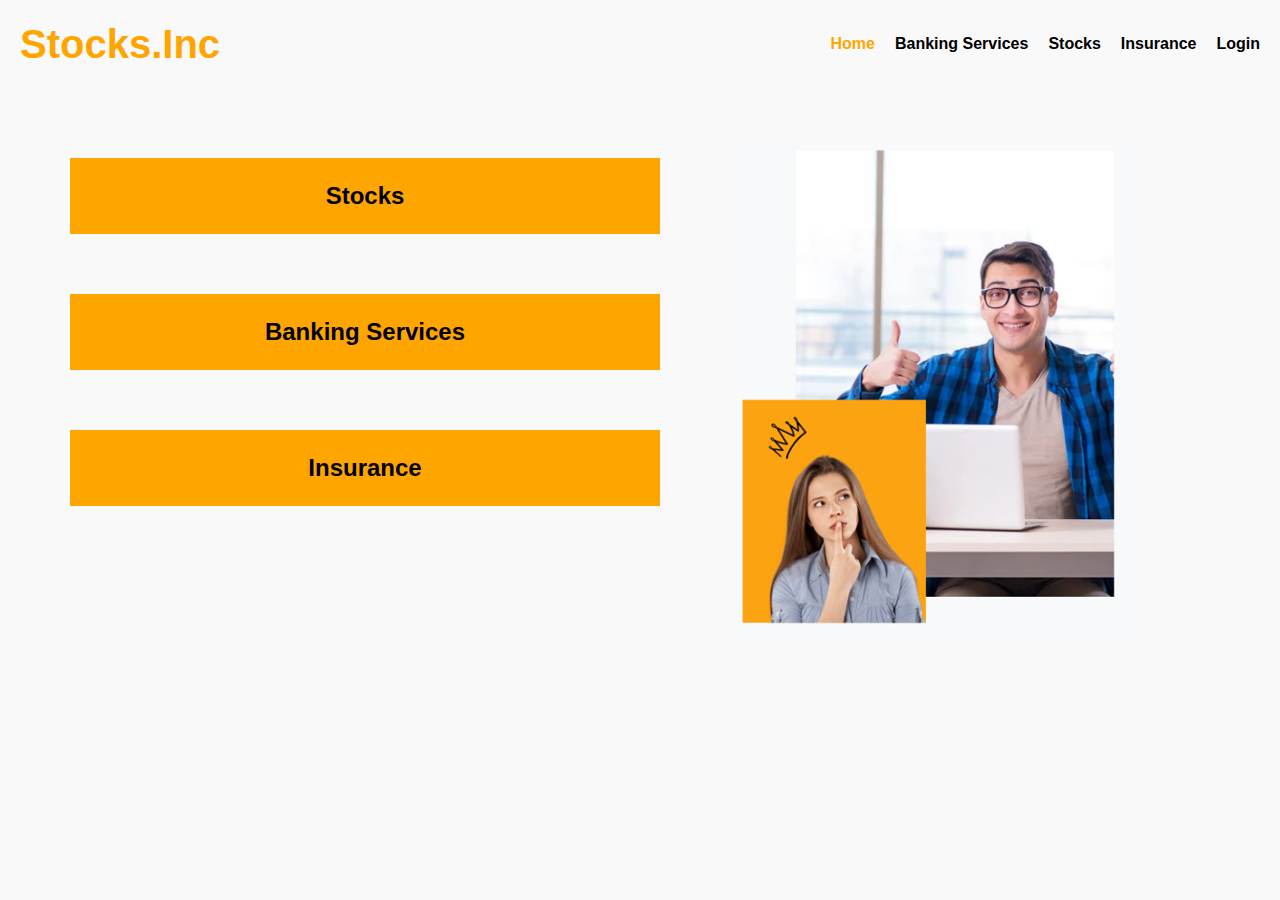
<file: index.html>
<!DOCTYPE html>
<html lang="en">
<head>
    <meta charset="UTF-8">
    <meta name="viewport" content="width=device-width, initial-scale=1.0">
    <title>Stocks Inc</title>
    <link href="https://maxcdn.bootstrapcdn.com/bootstrap/4.5.2/css/bootstrap.min.css" rel="stylesheet">
    <link rel="stylesheet" href="styles.css">
</head>
<body>
    <header>
        <div class="logo">
            <h1>Stocks.Inc</h1>
        </div>
        <nav>
            <ul>
                <li><a href="index.html" style="color: orange;">Home</a></li>
                <li><a href="bankinghome.html">Banking Services</a></li>
                <li><a href="stocks.html">Stocks</a></li>
                <li><a href="insurance.html">Insurance</a></li>
                <li><a href="login.html">Login</a></li>
            </ul>
        </nav>
    </header>
    <main>
        <div class="content">
            <section class="main-options">
                <div class="option"><a href="stocks.html" style="text-decoration: none; color: black;">Stocks</a></div>
                <div class="option"><a href="bankinghome.html" style="text-decoration: none; color: black;">Banking Services</a></div>
                <div class="option"><a href="insurance.html" style="text-decoration: none; color: black;">Insurance</a></div>
            </section>
            <section class="images">
                <div class="image1">
                    <img src="images/homeman.png" alt="Man with thumb up">
                </div>
            </section>
        </div>
    </main>
    <script src="script.js"></script>
</body>
</html>
</file>
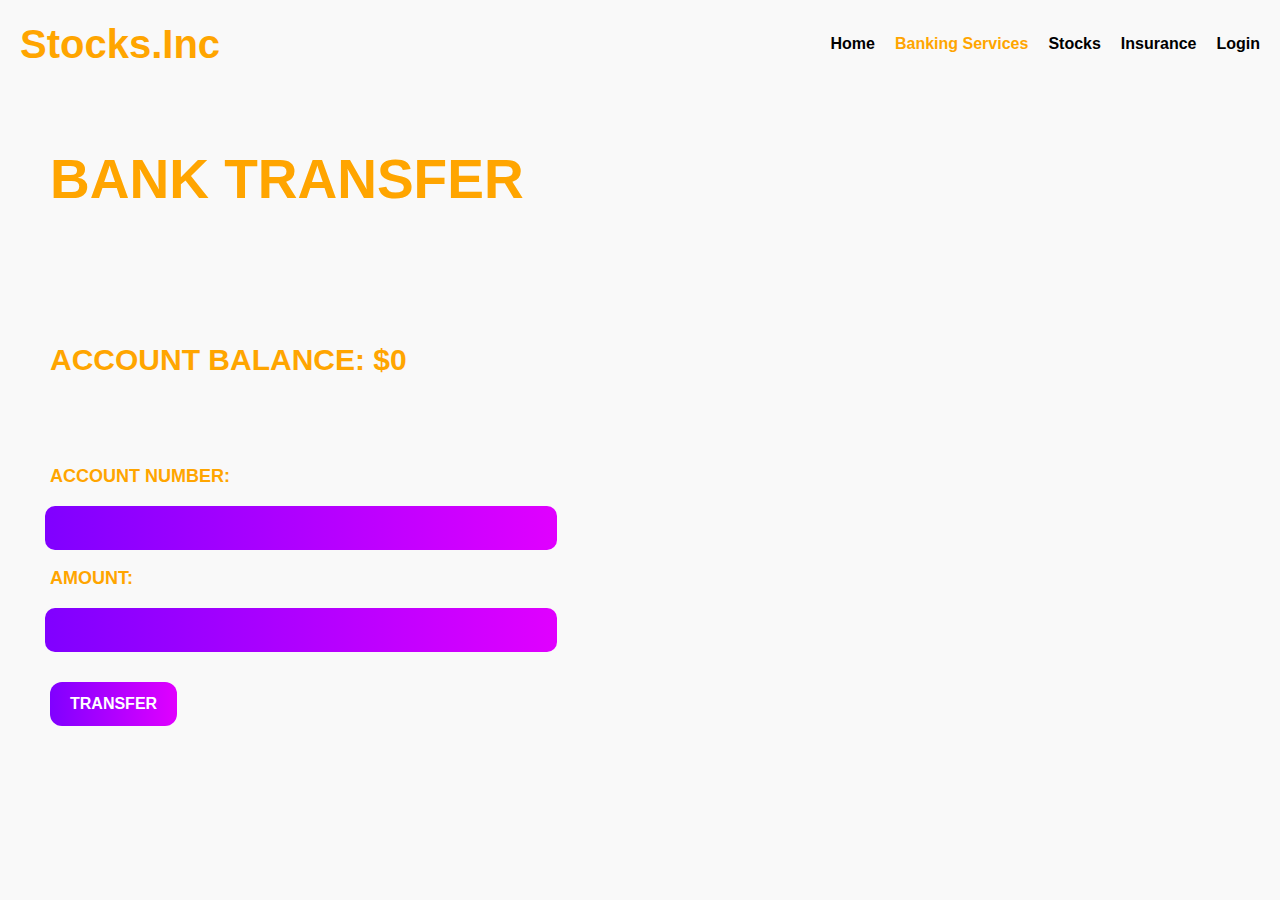
<file: banking.html>
<!DOCTYPE html>
<html lang="en">
<head>
    <meta charset="UTF-8">
    <meta name="viewport" content="width=device-width, initial-scale=1.0">
    <title>Stocks Inc</title>
    <link href="https://maxcdn.bootstrapcdn.com/bootstrap/4.5.2/css/bootstrap.min.css" rel="stylesheet">
    <link rel="stylesheet" href="styles.css">
</head>
<body>
    <header>
        <div class="logo">
            <h1>Stocks.Inc</h1>
        </div>
        <nav>
            <ul>
                <li><a href="index.html">Home</a></li>
                <li><a href="bankinghome.html" style="color: orange;">Banking Services</a></li>
                <li><a href="stocks.html">Stocks</a></li>
                <li><a href="insurance.html">Insurance</a></li>
                <li><a href="login.html">Login</a></li>
            </ul>
        </nav>
    </header>
    <main>
        <div class="content">
            <p class="welcome">BANK TRANSFER</p>
        </div>
        <div class="content">
            <p class="account_balance" id="account-balance">ACCOUNT BALANCE: $0</p>
        </div>
        <form id="transfer-form">
            <p class="account">ACCOUNT NUMBER:</p>
            <input type="text" class="logintext" id="account-number">
            <br>
            <p class="account">AMOUNT:</p>
            <input type="text" class="logintext" id="transfer-amount">
            <br>
            <button type="submit" id="transfer-button" class="login-register-button">TRANSFER</button>
        </form>
    </main>
    <script src="transfer.js"></script>
</body>
</html>
</file>
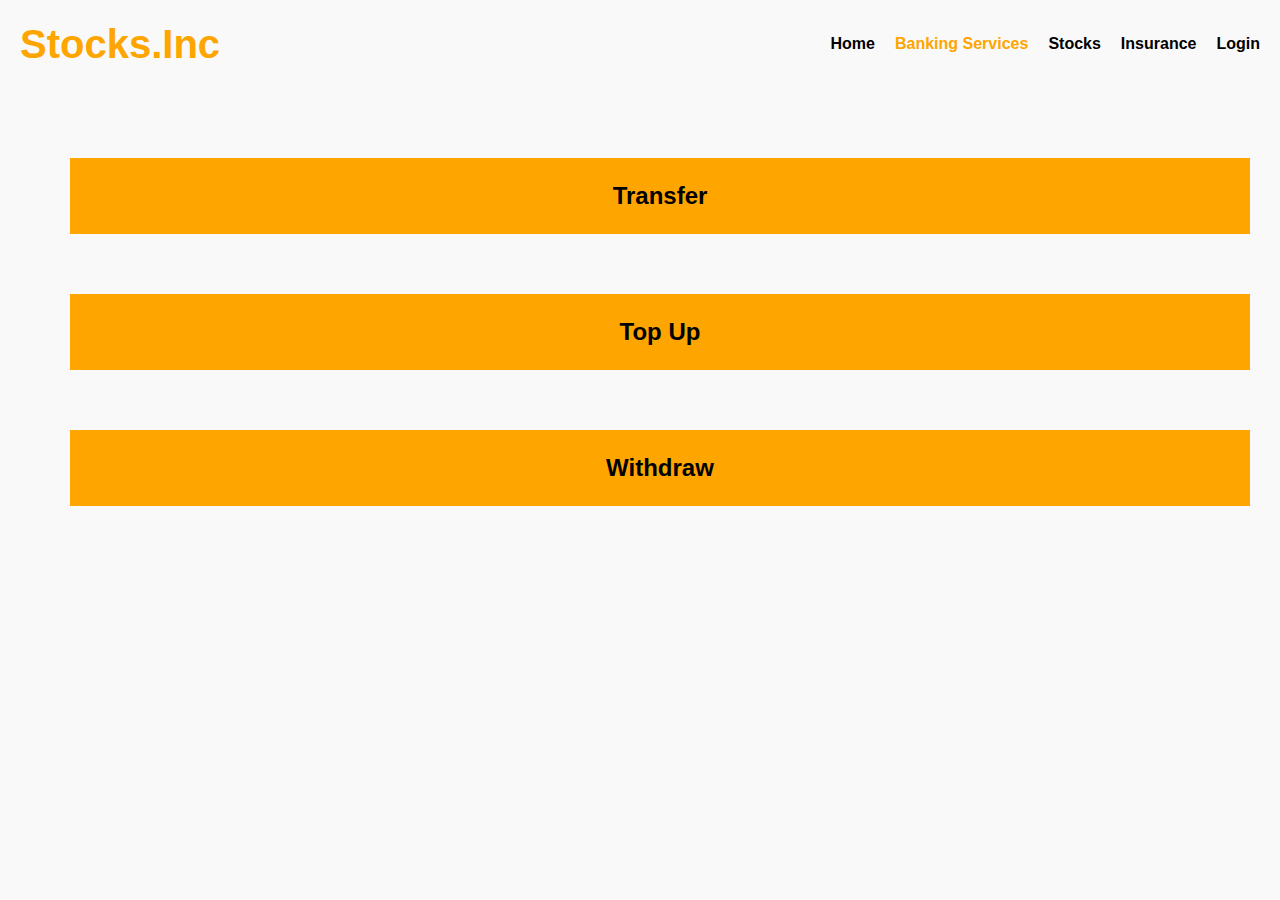
<file: bankinghome.html>
<!DOCTYPE html>
<html lang="en">
<head>
    <meta charset="UTF-8">
    <meta name="viewport" content="width=device-width, initial-scale=1.0">
    <title>Stocks Inc</title>
    <link href="https://maxcdn.bootstrapcdn.com/bootstrap/4.5.2/css/bootstrap.min.css" rel="stylesheet">
    <link rel="stylesheet" href="styles.css">
</head>
<body>
    <header>
        <div class="logo">
            <h1>Stocks.Inc</h1>
        </div>
        <nav>
            <ul>
                <li><a href="index.html">Home</a></li>
                <li><a href="bankinghome.html" style="color: orange;">Banking Services</a></li>
                <li><a href="stocks.html">Stocks</a></li>
                <li><a href="insurance.html">Insurance</a></li>
                <li><a href="login.html">Login</a></li>
            </ul>
        </nav>
    </header>
    <main>
        <div class="content">
            <section class="main-options">
                <div class="option"><a href="banking.html" style="text-decoration: none; color: black;">Transfer</a></div>
                <div class="option"><a href="topup.html" style="text-decoration: none; color: black;">Top Up</a></div>
                <div class="option"><a href="withdraw.html" style="text-decoration: none; color: black;">Withdraw</a></div>
            </section>
        </div>
    </main>
</file>
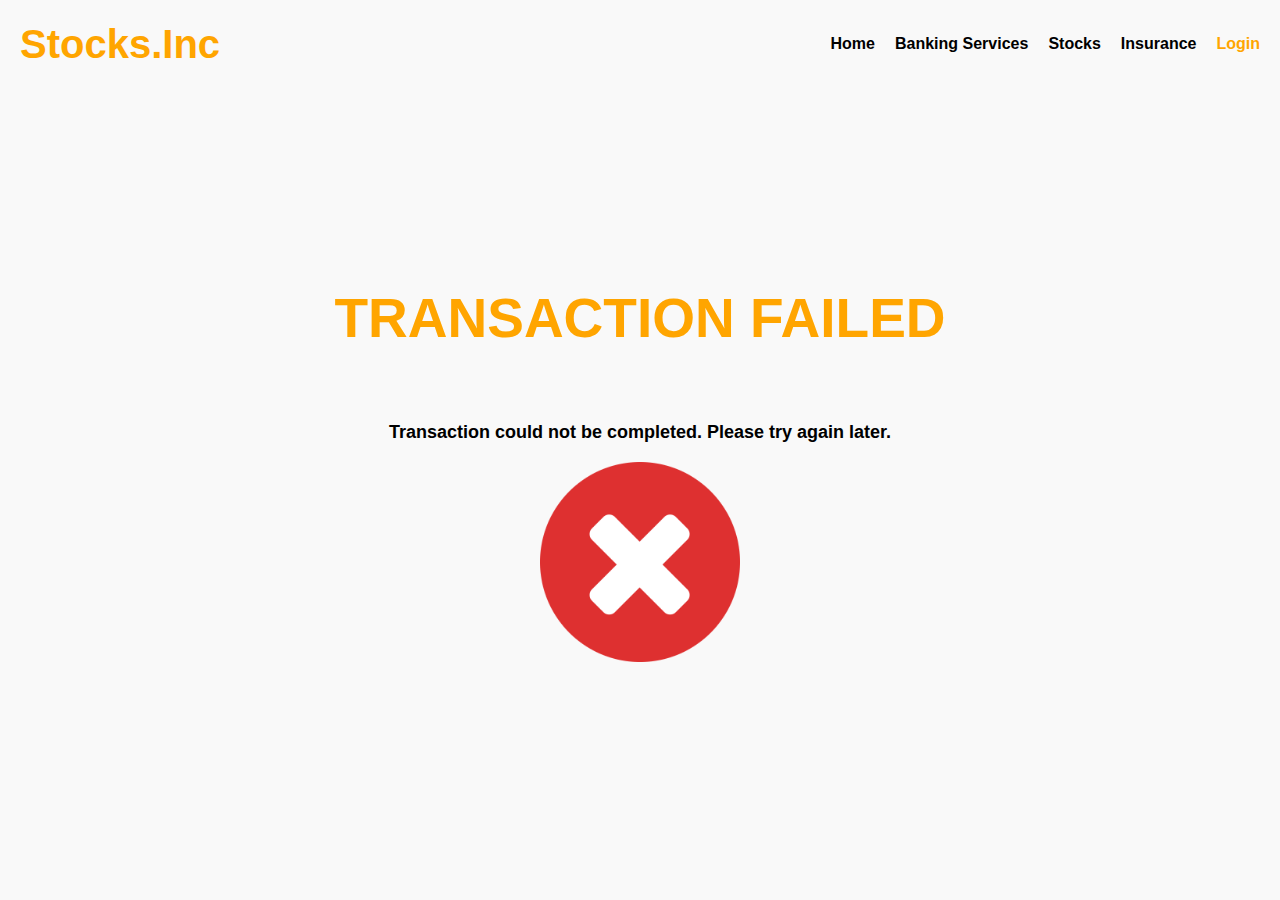
<file: failure.html>
<!DOCTYPE html>
<html lang="en">
<head>
    <meta charset="UTF-8">
    <meta name="viewport" content="width=device-width, initial-scale=1.0">
    <title>Stocks Inc</title>
    <link href="https://maxcdn.bootstrapcdn.com/bootstrap/4.5.2/css/bootstrap.min.css" rel="stylesheet">
    <link rel="stylesheet" href="styles.css">
    <style>
        #login-button {
            margin-left: 25%;
        }
    </style>
</head>
<body>
    <header>
        <div class="logo">
            <h1>Stocks.Inc</h1>
        </div>
        <nav>
            <ul>
                <li><a href="index.html">Home</a></li>
                <li><a href="bankinghome.html">Banking Services</a></li>
                <li><a href="stocks.html">Stocks</a></li>
                <li><a href="insurance.html">Insurance</a></li>
                <li><a href="login.html" style="color: orange;">Login</a></li>
            </ul>
        </nav>
    </header>
    <main class="twofactorpage">
        <div class="content">
            <h2 class="twofactor">TRANSACTION FAILED</h2>
        </div>
        <p class="sms-info">Transaction could not be completed. Please try again later.</p>
        <img src="images/Cross_red_circle.png" alt="success" height="200px" width="200px">
    </main>
    <script>
        alert("Purchase failed. You will be redirected back to the home page in 5 seconds.");
        setTimeout(function() {
            window.location.href = 'index.html';
        }, 5000);
    </script>
    <script src="script.js"></script>
</body>
</html>
</file>
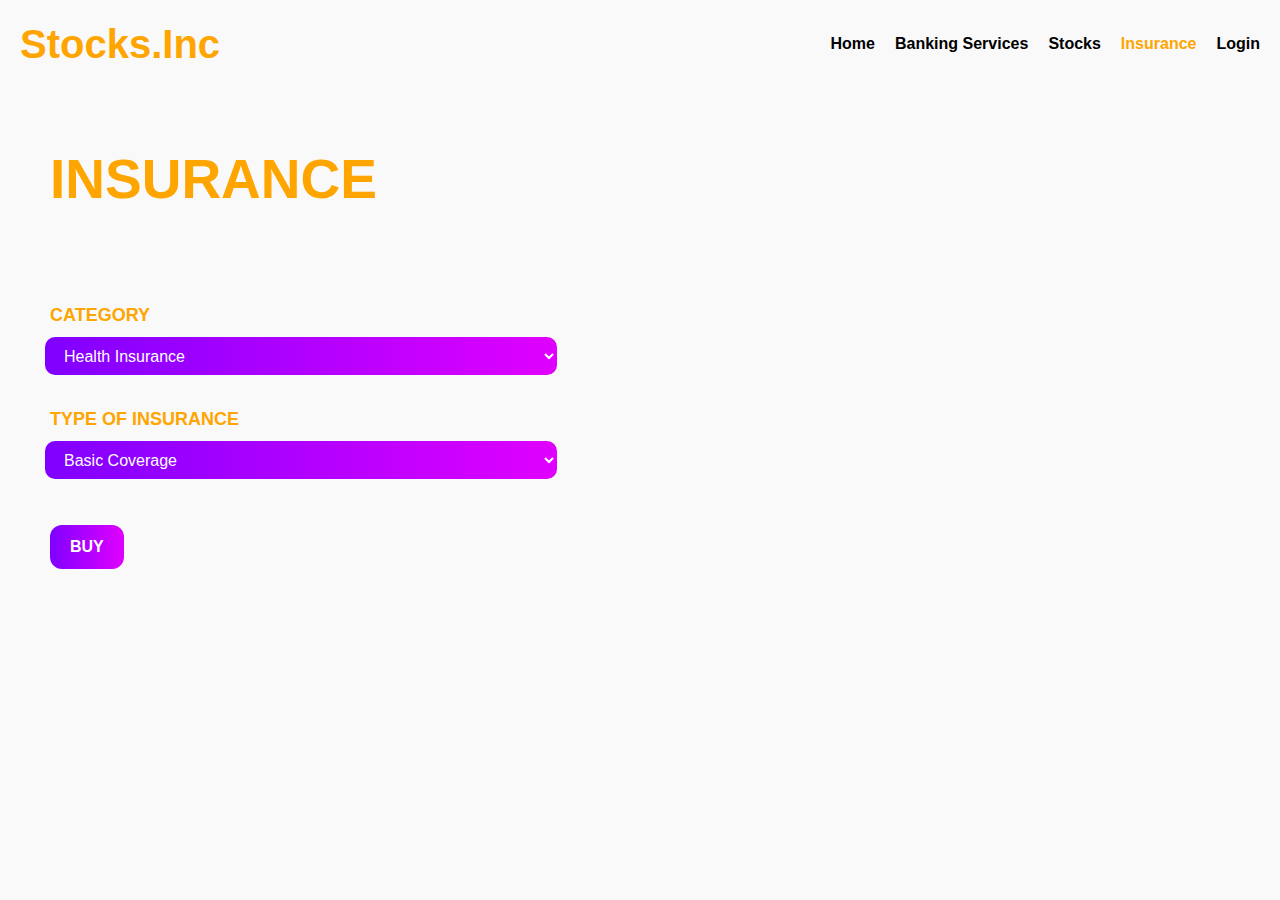
<file: insurance.html>
<!DOCTYPE html>
<html lang="en">
<head>
    <meta charset="UTF-8">
    <meta name="viewport" content="width=device-width, initial-scale=1.0">
    <title>Stocks Inc</title>
    <link href="https://maxcdn.bootstrapcdn.com/bootstrap/4.5.2/css/bootstrap.min.css" rel="stylesheet">
    <link rel="stylesheet" href="styles.css">
</head>
<body>
    <header>
        <div class="logo">
            <h1>Stocks.Inc</h1>
        </div>
        <nav>
            <ul>
                <li><a href="index.html">Home</a></li>
                <li><a href="bankinghome.html">Banking Services</a></li>
                <li><a href="stocks.html">Stocks</a></li>
                <li><a href="insurance.html" style="color: orange;">Insurance</a></li>
                <li><a href="login.html">Login</a></li>
            </ul>
        </nav>
    </header>
    <main>
        <div class="content">
            <p class="welcome">INSURANCE</p>
        </div>
        <form>
            <div class="form-group">
                <label for="category" class="account">CATEGORY</label>
                <select id="category" class="form-control logintext">
                    <option value="health">Health Insurance</option>
                    <option value="home">Home Insurance</option>
                    <option value="life">Life Insurance</option>
                    <option value="travel">Travel Insurance</option>
                </select>
            </div>
            <div class="form-group mt-3">
                <label for="insurance-type" class="account">TYPE OF INSURANCE</label>
                <select id="insurance-type" class="form-control logintext">
                    <option value="basic">Basic Coverage</option>
                    <option value="premium">Premium Coverage</option>
                    <option value="comprehensive">Comprehensive Coverage</option>
                </select>
            </div>
            <div class="mt-3">
                <button type="submit" id="login-button" class="login-register-button">BUY</button>
            </div>
        </form>
    </main>
    <script src="script.js"></script>
</body>
</html>
</file>
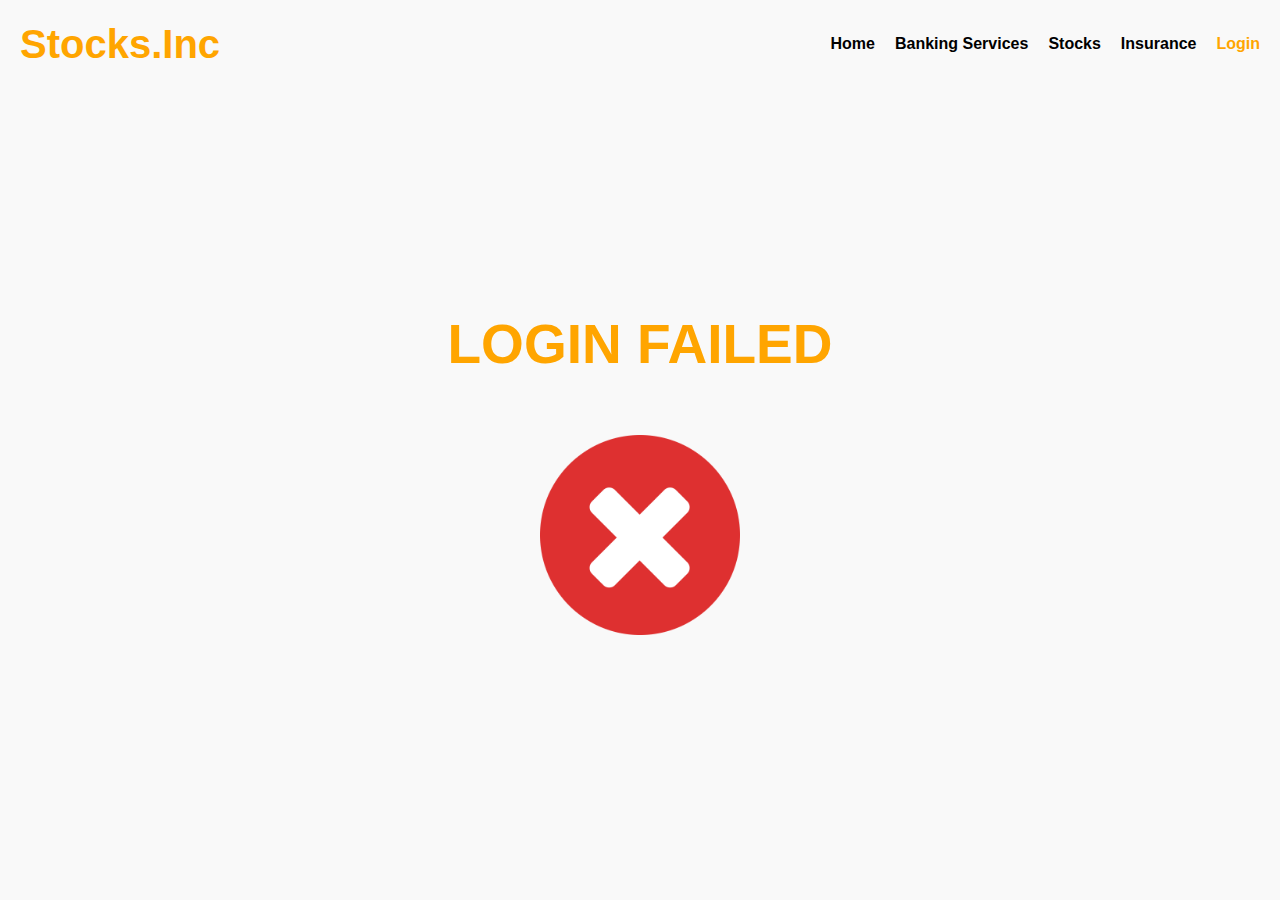
<file: login-failure.html>
<!DOCTYPE html>
<html lang="en">
<head>
    <meta charset="UTF-8">
    <meta name="viewport" content="width=device-width, initial-scale=1.0">
    <title>Stocks Inc</title>
    <link href="https://maxcdn.bootstrapcdn.com/bootstrap/4.5.2/css/bootstrap.min.css" rel="stylesheet">
    <link rel="stylesheet" href="styles.css">
    <style>
        #login-button {
            margin-left: 25%;
        }
    </style>
</head>
<body>
    <header>
        <div class="logo">
            <h1>Stocks.Inc</h1>
        </div>
        <nav>
            <ul>
                <li><a href="index.html">Home</a></li>
                <li><a href="bankinghome.html">Banking Services</a></li>
                <li><a href="stocks.html">Stocks</a></li>
                <li><a href="insurance.html">Insurance</a></li>
                <li><a href="login.html" style="color: orange;">Login</a></li>
            </ul>
        </nav>
    </header>
    <main class="twofactorpage">
        <div class="content">
            <h2 class="twofactor">LOGIN FAILED</h2>
        </div>
        <img src="images/Cross_red_circle.png" alt="success" height="200px" width="200px">
    </main>
    <script src="script.js"></script>
</body>
</html>
</file>
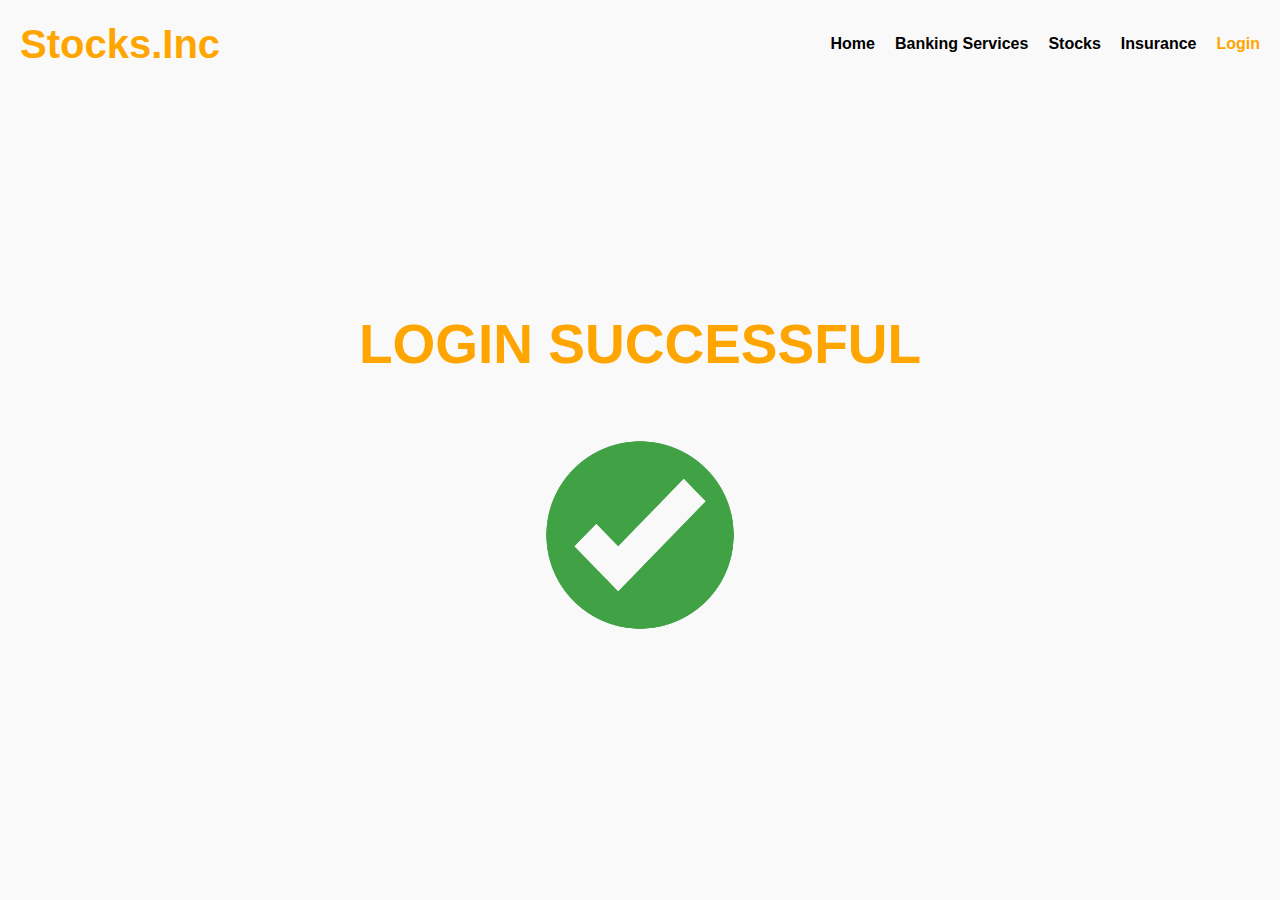
<file: login-success.html>
<!DOCTYPE html>
<html lang="en">
<head>
    <meta charset="UTF-8">
    <meta name="viewport" content="width=device-width, initial-scale=1.0">
    <title>Stocks Inc</title>
    <link href="https://maxcdn.bootstrapcdn.com/bootstrap/4.5.2/css/bootstrap.min.css" rel="stylesheet">
    <link rel="stylesheet" href="styles.css">
    <style>
        #login-button {
            margin-left: 25%;
        }
    </style>
</head>
<body>
    <header>
        <div class="logo">
            <h1>Stocks.Inc</h1>
        </div>
        <nav>
            <ul>
                <li><a href="index.html">Home</a></li>
                <li><a href="bankinghome.html">Banking Services</a></li>
                <li><a href="stocks.html">Stocks</a></li>
                <li><a href="insurance.html">Insurance</a></li>
                <li><a href="login.html" style="color: orange;">Login</a></li>
            </ul>
        </nav>
    </header>
    <main class="twofactorpage">
        <div class="content">
            <h2 class="twofactor">LOGIN SUCCESSFUL</h2>
        </div>
        <img src="images/tick.png" alt="success" height="200px" width="200px">
    </main>
    <script src="script.js"></script>
</body>
</html>
</file>
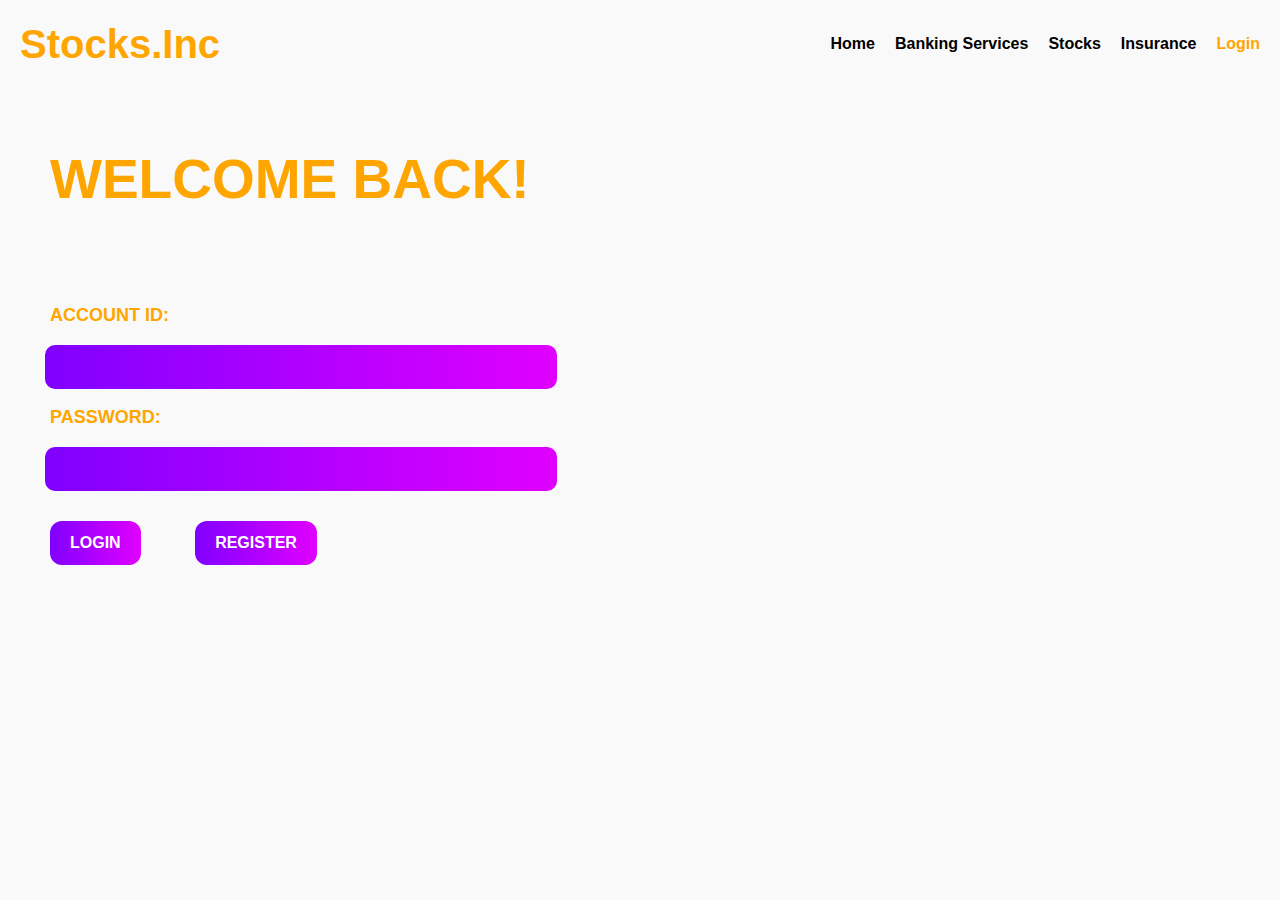
<file: login.html>
<!DOCTYPE html>
<html lang="en">
<head>
    <meta charset="UTF-8">
    <meta name="viewport" content="width=device-width, initial-scale=1.0">
    <title>Stocks Inc</title>
    <link href="https://maxcdn.bootstrapcdn.com/bootstrap/4.5.2/css/bootstrap.min.css" rel="stylesheet">
    <link rel="stylesheet" href="styles.css">
</head>
<body>
    <header>
        <div class="logo">
            <h1>Stocks.Inc</h1>
        </div>
        <nav>
            <ul>
                <li><a href="index.html">Home</a></li>
                <li><a href="bankinghome.html">Banking Services</a></li>
                <li><a href="stocks.html">Stocks</a></li>
                <li><a href="insurance.html">Insurance</a></li>
                <li><a href="login.html" style="color: orange;">Login</a></li>
            </ul>
        </nav>
    </header>
    <main>
        <div class="content">
            <p class="welcome">WELCOME BACK!</p>
        </div>
        <form>
            <p class="account">ACCOUNT ID:</p>
            <input type="text" class="logintext">
            <br>
            <p class="account">PASSWORD:</p>
            <input type="text" class="logintext">
        </form>
        <div>
            <button type="submit" id="login-button-2" class="login-register-button">LOGIN</button>
            <button type="button" class="login-register-button"><a href="register.html" style="text-decoration: none; color: white;">REGISTER</a></button>
        </div>
    </main>
    <script src="script.js"></script>
</body>
</html>
</file>
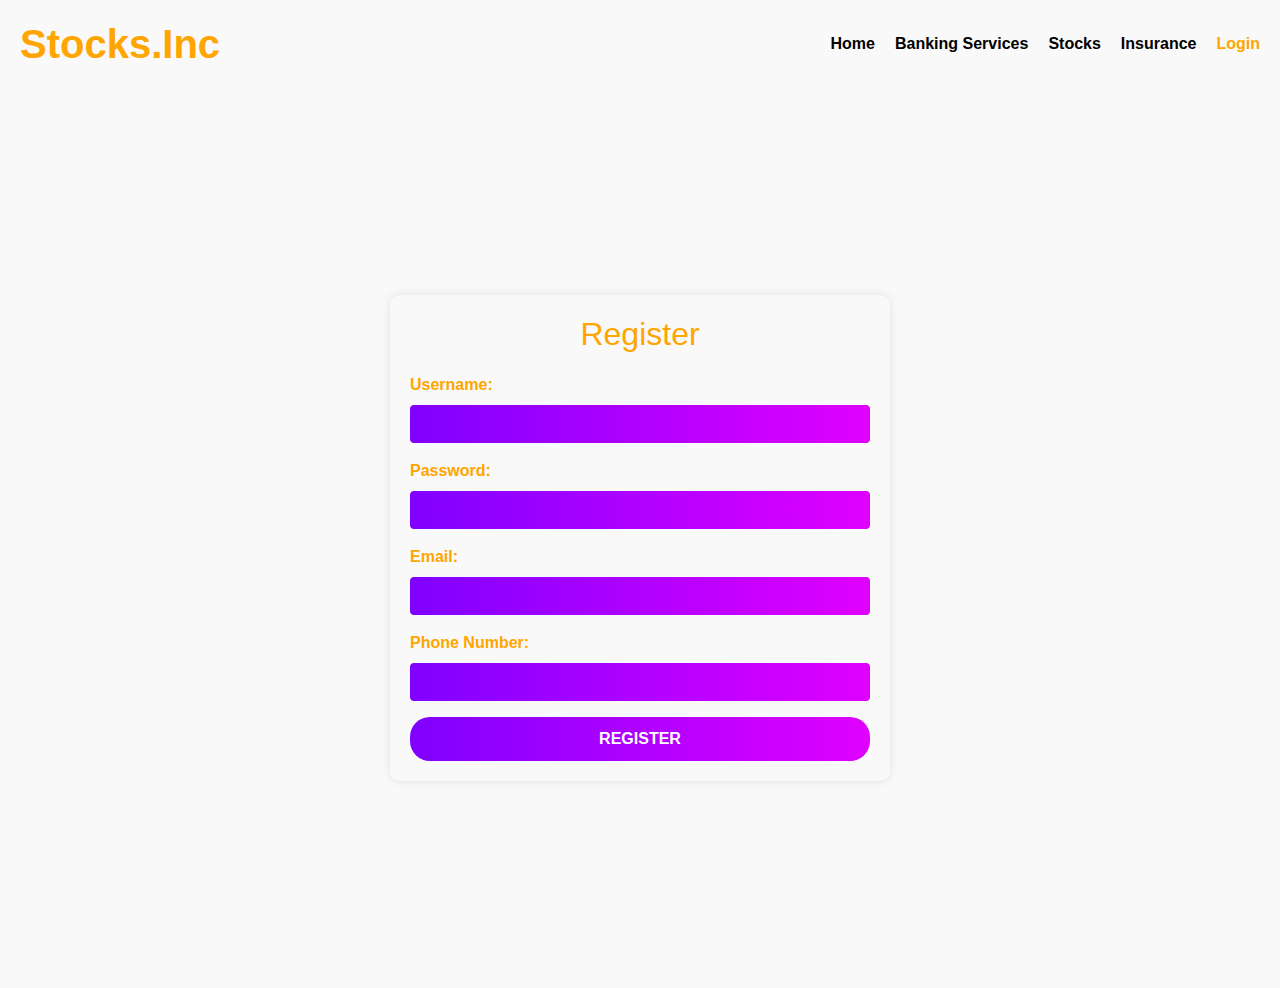
<file: register.html>
<!DOCTYPE html>
<html lang="en">
<head>
    <meta charset="UTF-8">
    <meta name="viewport" content="width=device-width, initial-scale=1.0">
    <title>Stocks Inc</title>
    <link href="https://maxcdn.bootstrapcdn.com/bootstrap/4.5.2/css/bootstrap.min.css" rel="stylesheet">
    <link rel="stylesheet" href="styles.css">
    <style>
        .main {
            display: flex;
            justify-content: center;
            align-items: center;
            height: 100vh;
            padding: 20px;
        }
        .register-form {
            max-width: 500px;
            width: 100%;
            background-color: #f9f9f9;
            padding: 20px;
            border-radius: 10px;
            box-shadow: 0 0 10px rgba(0, 0, 0, 0.1);
        }
        .register-form h2 {
            text-align: center;
            color: orange;
            margin-bottom: 20px;
        }
        .form-group label {
            color: orange;
        }
        .form-control {
            background-color: #6a0dad;
            border: none;
            color: #fff;
        }
        .btn-submit {
            background: linear-gradient(90deg, #8000ff, #e000ff);
            border: none;
            padding: 10px 20px;
            font-size: 16px;
            color: white;
            border-radius: 20px;
            width: 100%;
            cursor: pointer;
            font-weight: bold;
        }
        input {
            background: linear-gradient(90deg, #8000ff, #e000ff);
            border: none;
            padding: 10px 20px;
            font-size: 16px;
            color: white;
            border-radius: 20px;
            width: 100%;
            cursor: pointer;
            font-weight: bold;

        }


    </style>
</head>
<body>
    <header>
        <div class="logo">
            <h1>Stocks.Inc</h1>
        </div>
        <nav>
            <ul>
                <li><a href="index.html">Home</a></li>
                <li><a href="bankinghome.html">Banking Services</a></li>
                <li><a href="stocks.html">Stocks</a></li>
                <li><a href="insurance.html">Insurance</a></li>
                <li><a href="login.html" style="color: orange;">Login</a></li>
            </ul>
        </nav>
    </header>
    <main class="main">
        <div class="register-form">
            <h2>Register</h2>
            <form id="register-form">
                <div class="form-group">
                    <label for="username"><b>Username:</b></label>
                    <input type="text" class="form-control" id="username" required>
                </div>
                <div class="form-group">
                    <label for="password"><b>Password:</b></label>
                    <input type="password" class="form-control" id="password" required>
                </div>
                <div class="form-group">
                    <label for="email"><b>Email:</b></label>
                    <input type="email" class="form-control" id="email" required>
                </div>
                <div class="form-group">
                    <label for="phone"><b>Phone Number:</b></label>
                    <input type="tel" class="form-control" id="phone" required>
                </div>
                <button type="submit" class="btn-submit">REGISTER</button>
            </form>
        </div>
    </main>
    <script>
        document.getElementById('register-form').addEventListener('submit', function(event) {
        event.preventDefault(); 
        alert('User registered successfully!');
        document.getElementById('register-form').reset();
    });
</script>
    <script src="script.js"></script>
</body>
</html>
</file>
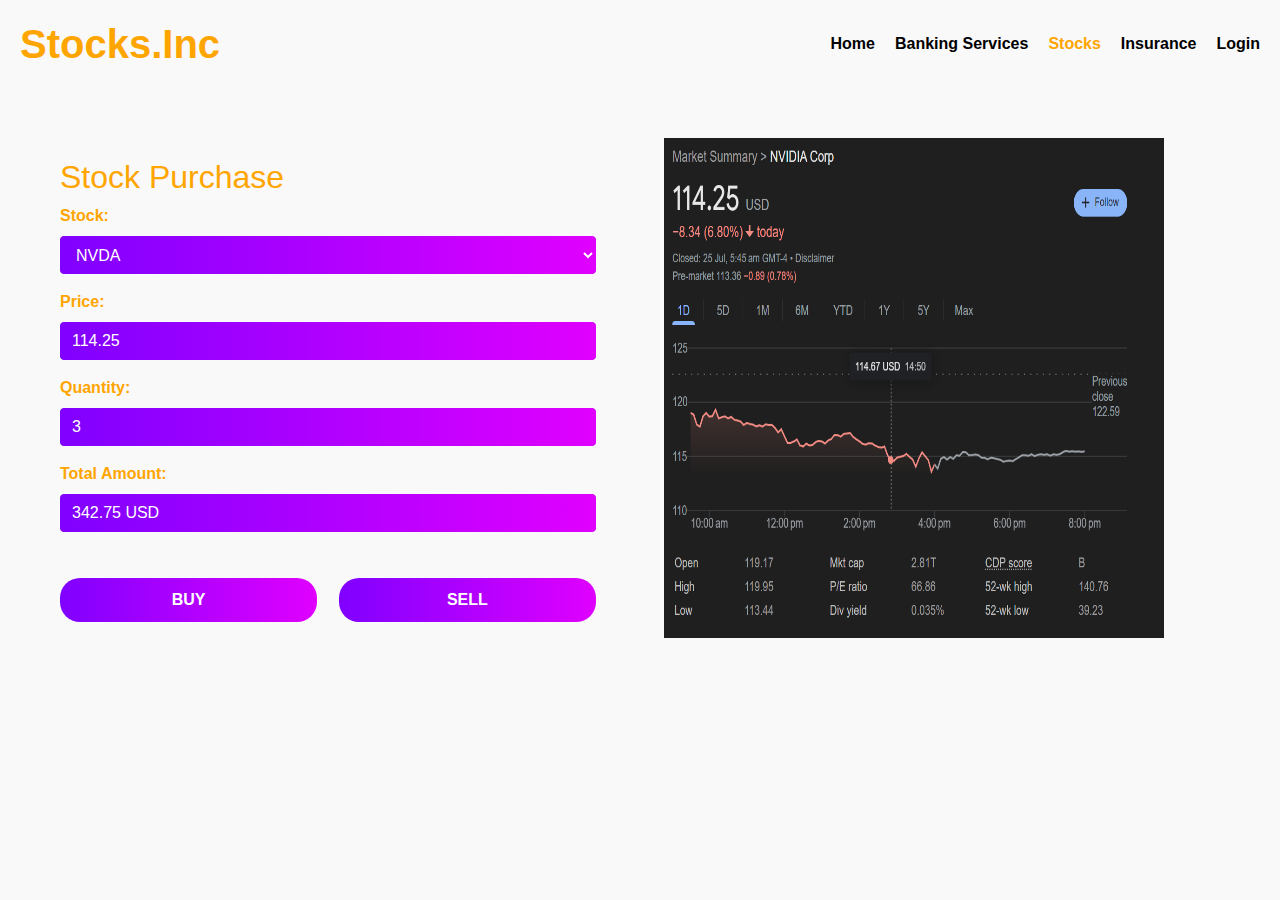
<file: stocks.html>
<!DOCTYPE html>
<html lang="en">
<head>
    <meta charset="UTF-8">
    <meta name="viewport" content="width=device-width, initial-scale=1.0">
    <title>Stock Purchase - Stocks Inc</title>
    <link href="https://maxcdn.bootstrapcdn.com/bootstrap/4.5.2/css/bootstrap.min.css" rel="stylesheet">
    <link rel="stylesheet" href="styles.css">
    <style>
        body {
            font-family: 'Arial', sans-serif;
        }
        .header {
            background-color: #f8f9fa;
            padding: 10px 0;
        }
        .header .logo h1 {
            margin: 0;
            font-size: 24px;
        }
        .header nav ul {
            list-style: none;
            padding: 0;
        }
        .header nav ul li {
            display: inline;
            margin-right: 20px;
        }
        .header nav ul li a {
            text-decoration: none;
            color: #000;
            font-weight: bold;
        }
        .header nav ul li a:hover {
            color: #ff7f50;
        }
        .main-container {
            display: flex;
            justify-content: space-between;
            margin: 50px auto;
            max-width: 1200px;
        }
        .stock-details, .market-summary {
            width: 48%;
        }
        .stock-details {
            background-color: #f9f9f9;
            padding: 20px;
            border-radius: 10px;
        }
        .stock-details h2 {
            color: orange;
        }
        .form-group label {
            color: orange;
            font-weight: bold;
        }
        .form-control {
            background-color: #6a0dad;
            border: none;
            color: #fff;
        }
        .btn {
            width: 48%;
            font-weight: bold;
        }
        .btn-buy {
            background: linear-gradient(90deg, #8000ff, #e000ff);
            border: none;
            padding: 10px 20px;
            font-size: 16px;
            color: white;
            border-radius: 20px;
            margin-top: 30px;
            cursor: pointer;
            font-family: 'Roboto', sans-serif;
            font-weight: 700;
        }
        .btn-sell {
            background: linear-gradient(90deg, #8000ff, #e000ff);
            border: none;
            padding: 10px 20px;
            font-size: 16px;
            color: white;
            border-radius: 20px;
            margin-top: 30px;
            cursor: pointer;
            font-family: 'Roboto', sans-serif;
            font-weight: 700;
        }
        input {
            background: linear-gradient(90deg, #8000ff, #e000ff);
            border: none;
            padding: 10px 20px;
            font-size: 16px;
            color: white;
            border-radius: 20px;
            width: 100%;
            cursor: pointer;
            font-weight: bold;

        }
        select {
            background: linear-gradient(90deg, #8000ff, #e000ff);
            border: none;
            padding: 10px 20px;
            font-size: 16px;
            color: white;
            border-radius: 20px;
            width: 100%;
            cursor: pointer;
            font-weight: bold;

        }
    </style>
</head>
<body>
    <header>
        <div class="logo">
            <h1>Stocks.Inc</h1>
        </div>
        <nav>
            <ul>
                <li><a href="index.html">Home</a></li>
                <li><a href="bankinghome.html">Banking Services</a></li>
                <li><a href="stocks.html" style="color: orange;">Stocks</a></li>
                <li><a href="insurance.html">Insurance</a></li>
                <li><a href="login.html">Login</a></li>
            </ul>
        </nav>
    </header> 
    <main class="main-container">
        <div class="stock-details">
            <h2>Stock Purchase</h2>
            <form id="stock-purchase-form">
                <div class="form-group">
                    <label for="stock-select">Stock:</label>
                    <select class="form-control" id="stock-select">
                        <option value="NVDA" data-price="114.25">NVDA</option>
                        <option value="AAPL" data-price="218.54">AAPL</option>
                        <option value="GOOGL" data-price="172.63">GOOGL</option>
                    </select>
                </div>
                <div class="form-group">
                    <label for="price">Price:</label>
                    <input type="text" class="form-control" id="price" value="114.25">
                </div>
                <div class="form-group">
                    <label for="quantity">Quantity:</label>
                    <input type="number" class="form-control" id="quantity" value="3">
                </div>
                <div class="form-group">
                    <label for="total-amount">Total Amount:</label>
                    <input type="text" class="form-control" id="total-amount" value="342.75 USD">
                </div>
                <div class="d-flex justify-content-between">
                    <button type="submit" class="btn btn-buy">BUY</button>
                    <button type="button" class="btn btn-sell">SELL</button>
                </div>
            </form>
        </div>
        <div class="market-summary">
            <img src="images/nvidia.png" id="stock-image" width="500px" height="500px">
        </div>
    </main>
    <script src="script.js"></script>
</body>
</html>
</file>
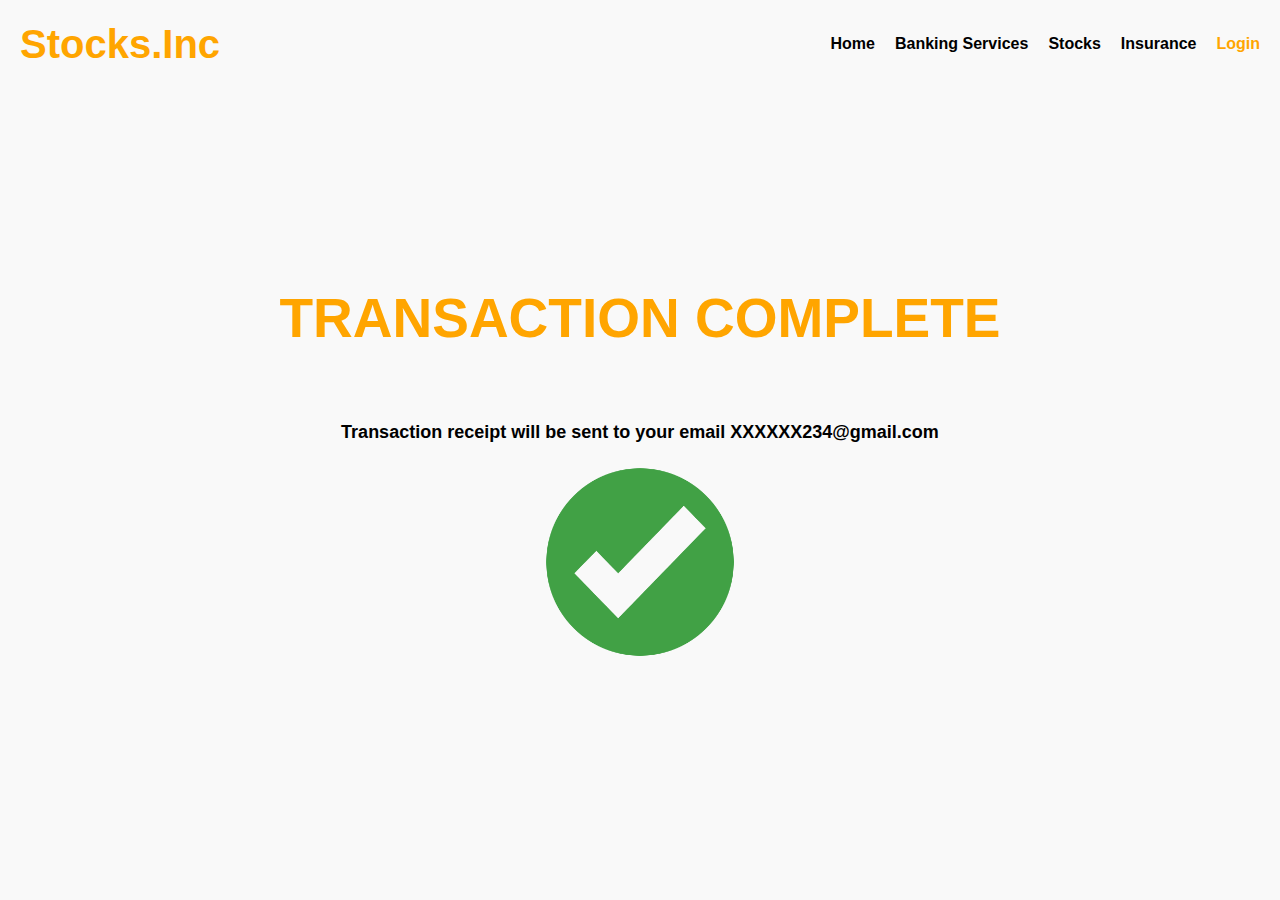
<file: success.html>
<!DOCTYPE html>
<html lang="en">
<head>
    <meta charset="UTF-8">
    <meta name="viewport" content="width=device-width, initial-scale=1.0">
    <title>Stocks Inc</title>
    <link href="https://maxcdn.bootstrapcdn.com/bootstrap/4.5.2/css/bootstrap.min.css" rel="stylesheet">
    <link rel="stylesheet" href="styles.css">
    <style>
        #login-button {
            margin-left: 25%;
        }
    </style>
</head>
<body>
    <header>
        <div class="logo">
            <h1>Stocks.Inc</h1>
        </div>
        <nav>
            <ul>
                <li><a href="index.html">Home</a></li>
                <li><a href="bankinghome.html">Banking Services</a></li>
                <li><a href="stocks.html">Stocks</a></li>
                <li><a href="insurance.html">Insurance</a></li>
                <li><a href="login.html" style="color: orange;">Login</a></li>
            </ul>
        </nav>
    </header>
    <main class="twofactorpage">
        <div class="content">
            <h2 class="twofactor">TRANSACTION COMPLETE</h2>
        </div>
        <p class="sms-info">Transaction receipt will be sent to your email XXXXXX234@gmail.com</p>
        <img src="images/tick.png" alt="success" height="200px" width="200px">
        <script>
            alert("Purchase completed. You will be redirected back to the home page in 5 seconds.");
            setTimeout(function() {
                window.location.href = 'index.html';
            }, 5000);
        </script>
    </main>
    <script src="script.js"></script>
</body>
</html>
</file>
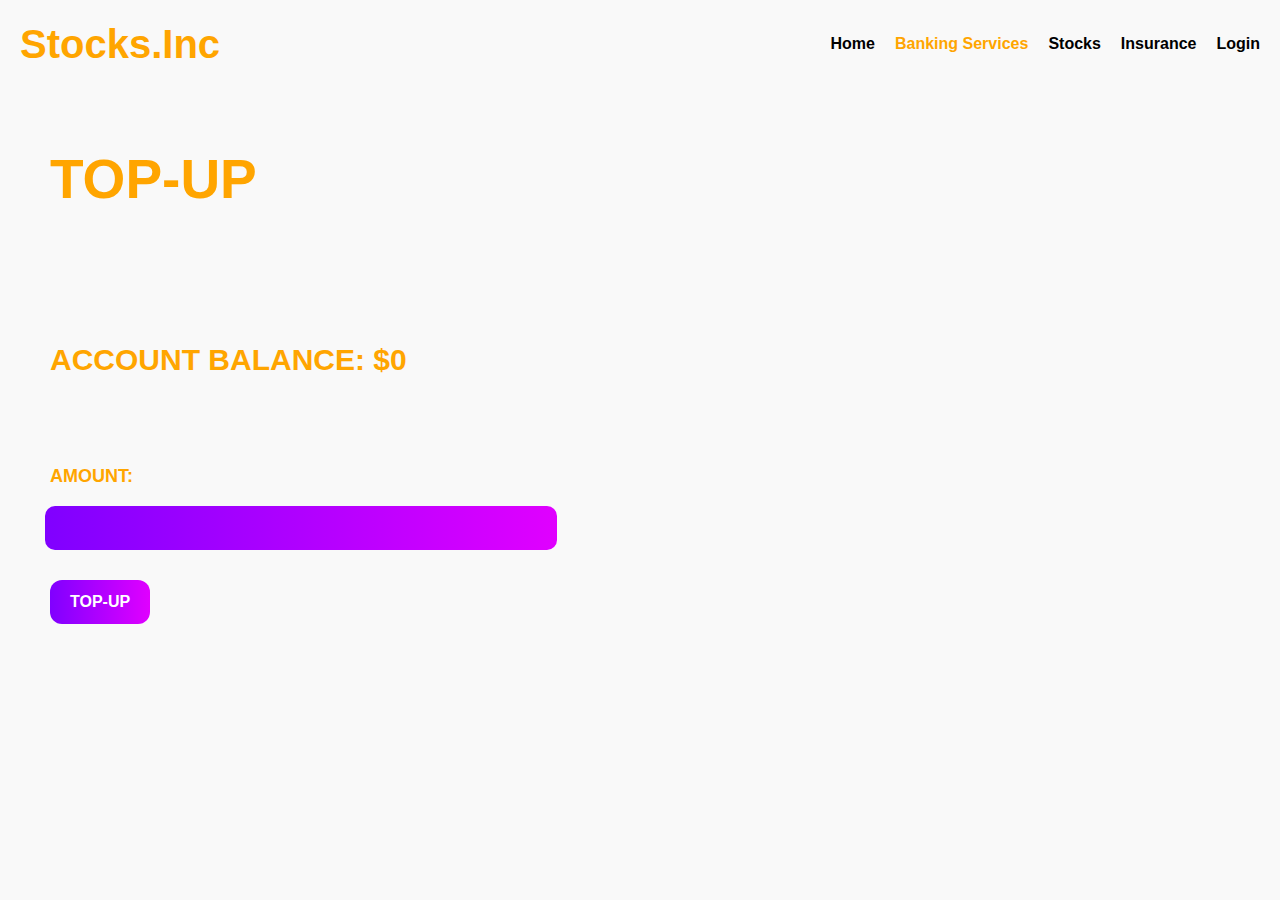
<file: topup.html>
<!DOCTYPE html>
<html lang="en">
<head>
    <meta charset="UTF-8">
    <meta name="viewport" content="width=device-width, initial-scale=1.0">
    <title>Stocks Inc</title>
    <link href="https://maxcdn.bootstrapcdn.com/bootstrap/4.5.2/css/bootstrap.min.css" rel="stylesheet">
    <link rel="stylesheet" href="styles.css">
</head>
<body>
    <header>
        <div class="logo">
            <h1>Stocks.Inc</h1>
        </div>
        <nav>
            <ul>
                <li><a href="index.html">Home</a></li>
                <li><a href="bankinghome.html" style="color: orange;">Banking Services</a></li>
                <li><a href="stocks.html">Stocks</a></li>
                <li><a href="insurance.html">Insurance</a></li>
                <li><a href="login.html">Login</a></li>
            </ul>
        </nav>
    </header>
    <main>
        <div class="content">
            <p class="welcome">TOP-UP</p>
        </div>
        <div class="content">
            <p class="account_balance" id="account-balance">ACCOUNT BALANCE: $0</p>
        </div>
        <form id="transfer-form">
            <p class="account">AMOUNT:</p>
            <input type="text" class="logintext" id="transfer-amount">
            <br>
            <button type="submit" id="transfer-button" class="login-register-button">TOP-UP</button>
        </form>
    </main>
    <script src="topup.js"></script>
</body>
</html>
</file>
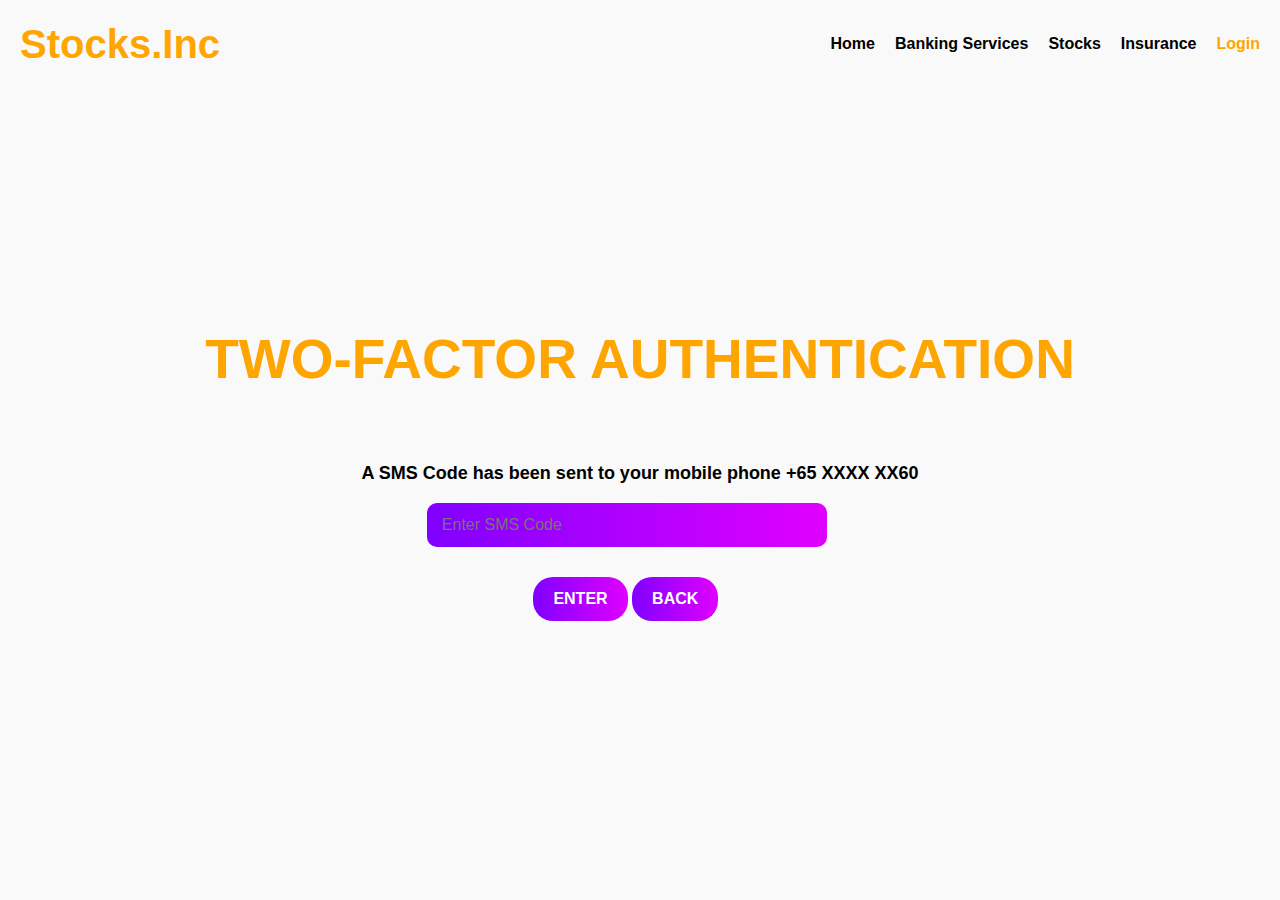
<file: twofactor.html>
<!DOCTYPE html>
<html lang="en">
<head>
    <meta charset="UTF-8">
    <meta name="viewport" content="width=device-width, initial-scale=1.0">
    <title>Stocks Inc</title>
    <link href="https://maxcdn.bootstrapcdn.com/bootstrap/4.5.2/css/bootstrap.min.css" rel="stylesheet">
    <link rel="stylesheet" href="styles.css">
    <style>
        #enter-button {
            margin-left: 25%;
        }
    </style>
</head>
<body>
    <header>
        <div class="logo">
            <h1>Stocks.Inc</h1>
        </div>
        <nav>
            <ul>
                <li><a href="index.html">Home</a></li>
                <li><a href="bankinghome.html">Banking Services</a></li>
                <li><a href="stocks.html">Stocks</a></li>
                <li><a href="insurance.html">Insurance</a></li>
                <li><a href="login.html" style="color: orange;">Login</a></li>
            </ul>
        </nav>
    </header>
    <main class="twofactorpage">
        <div class="content">
            <h2 class="twofactor">TWO-FACTOR AUTHENTICATION</h2>
        </div>
        <p class="sms-info">A SMS Code has been sent to your mobile phone +65 XXXX XX60</p>
        <form>
            <input type="text" class="smscodetext" required placeholder="Enter SMS Code">
            <button type="submit" id="enter-button" class="back-button">ENTER</button>
            <button type="button" class="back-button" id="back-button-2">BACK</button>
        </form>
    </main>
    <script src="script.js"></script>
</body>
</html>
</file>
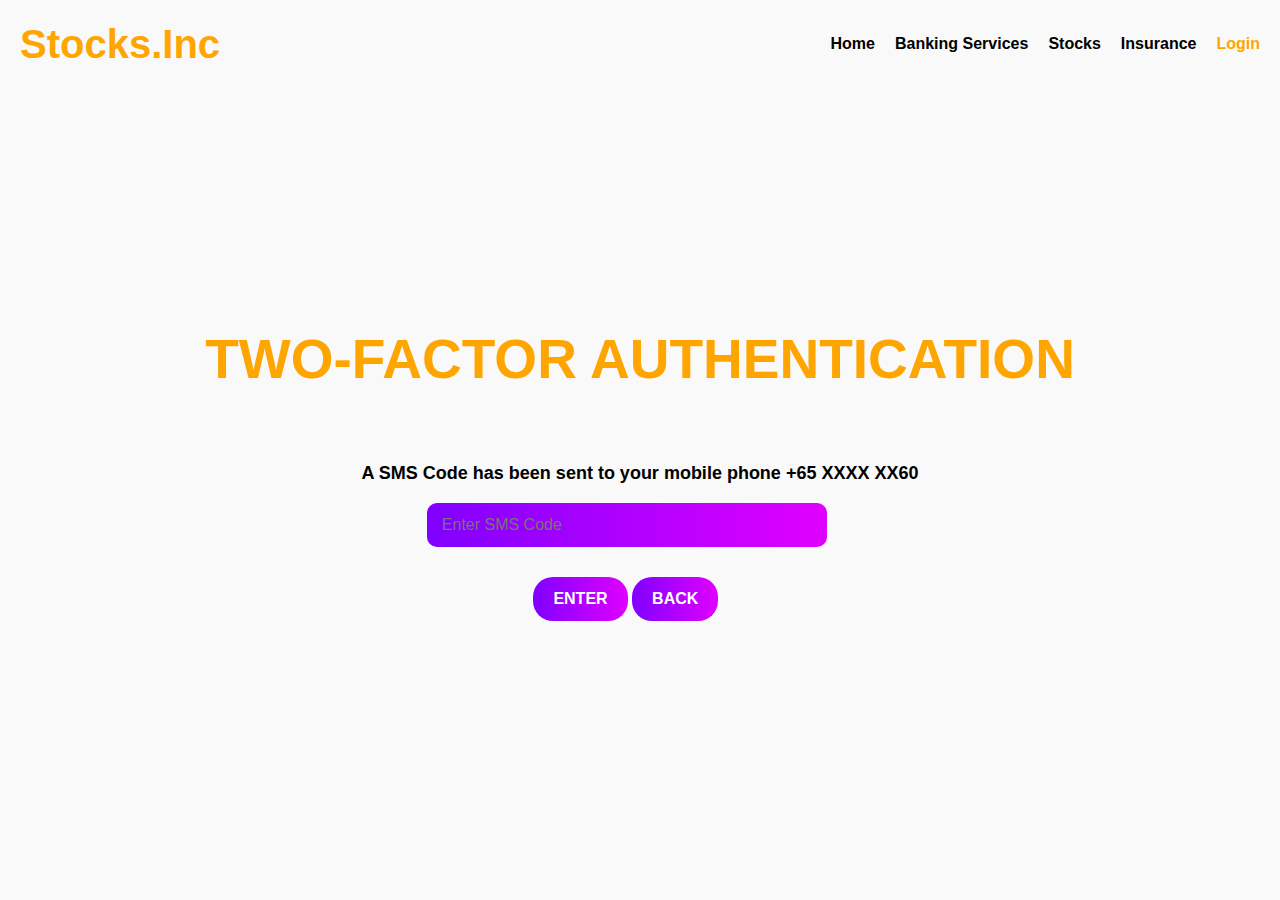
<file: twofactor2.html>
<!DOCTYPE html>
<html lang="en">
<head>
    <meta charset="UTF-8">
    <meta name="viewport" content="width=device-width, initial-scale=1.0">
    <title>Stocks Inc</title>
    <link href="https://maxcdn.bootstrapcdn.com/bootstrap/4.5.2/css/bootstrap.min.css" rel="stylesheet">
    <link rel="stylesheet" href="styles.css">
    <style>
        #enter-button-2 {
            margin-left: 25%;
        }
    </style>
</head>
<body>
    <header>
        <div class="logo">
            <h1>Stocks.Inc</h1>
        </div>
        <nav>
            <ul>
                <li><a href="index.html">Home</a></li>
                <li><a href="bankinghome.html">Banking Services</a></li>
                <li><a href="stocks.html">Stocks</a></li>
                <li><a href="insurance.html">Insurance</a></li>
                <li><a href="login.html" style="color: orange;">Login</a></li>
            </ul>
        </nav>
    </header>
    <main class="twofactorpage">
        <div class="content">
            <h2 class="twofactor">TWO-FACTOR AUTHENTICATION</h2>
        </div>
        <p class="sms-info">A SMS Code has been sent to your mobile phone +65 XXXX XX60</p>
        <form>
            <input type="text" class="smscodetext" required placeholder="Enter SMS Code">
            <button type="submit" id="enter-button-2" class="back-button">ENTER</button>
            <button type="button" class="back-button" id="back-button-3">BACK</button>
        </form>
    </main>
    <script src="script.js"></script>
</body>
</html>
</file>
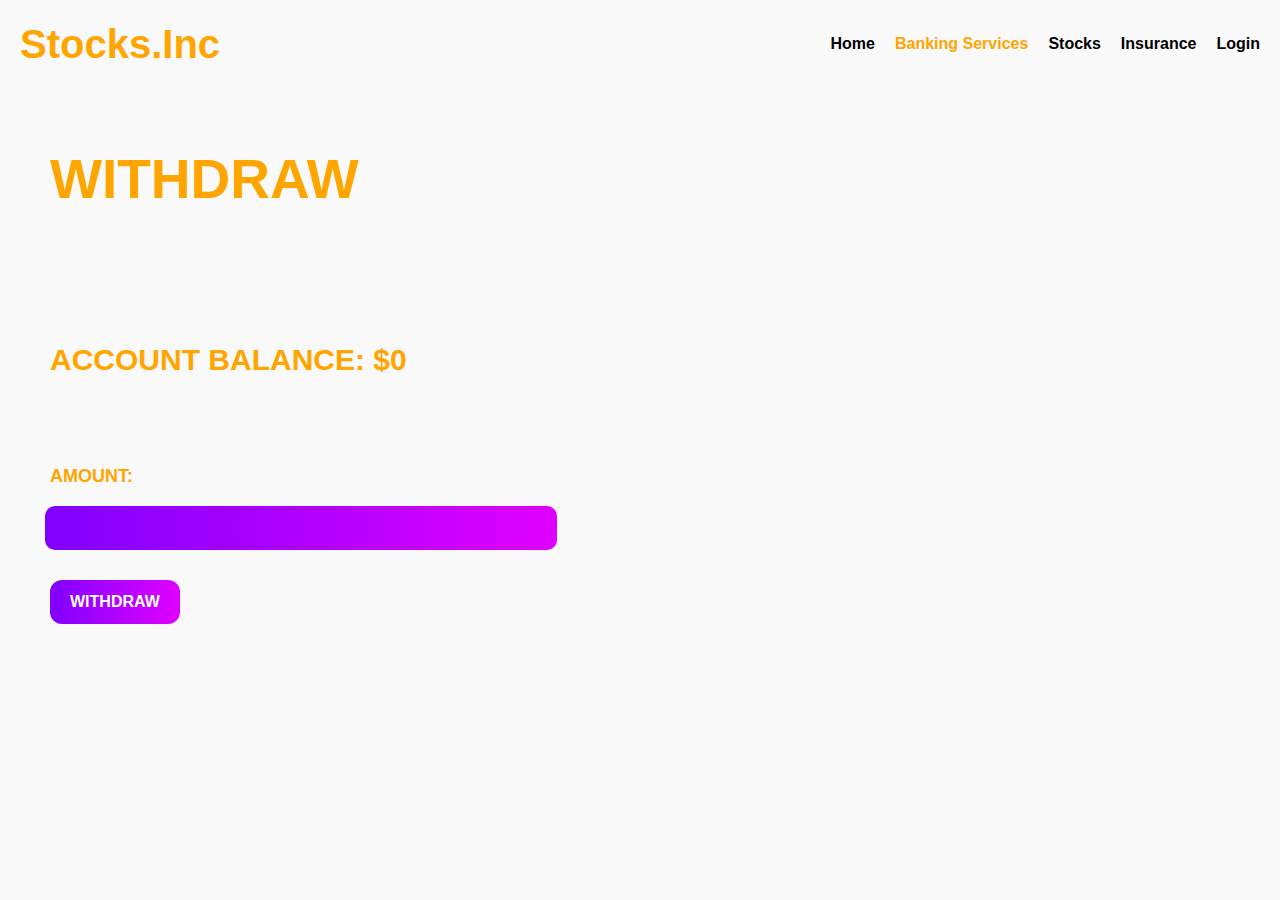
<file: withdraw.html>
<!DOCTYPE html>
<html lang="en">
<head>
    <meta charset="UTF-8">
    <meta name="viewport" content="width=device-width, initial-scale=1.0">
    <title>Stocks Inc</title>
    <link href="https://maxcdn.bootstrapcdn.com/bootstrap/4.5.2/css/bootstrap.min.css" rel="stylesheet">
    <link rel="stylesheet" href="styles.css">
</head>
<body>
    <header>
        <div class="logo">
            <h1>Stocks.Inc</h1>
        </div>
        <nav>
            <ul>
                <li><a href="index.html">Home</a></li>
                <li><a href="bankinghome.html" style="color: orange;">Banking Services</a></li>
                <li><a href="stocks.html">Stocks</a></li>
                <li><a href="insurance.html">Insurance</a></li>
                <li><a href="login.html">Login</a></li>
            </ul>
        </nav>
    </header>
    <main>
        <div class="content">
            <p class="welcome">WITHDRAW</p>
        </div>
        <div class="content">
            <p class="account_balance" id="account-balance">ACCOUNT BALANCE: $0</p>
        </div>
        <form id="transfer-form">
            <p class="account">AMOUNT:</p>
            <input type="text" class="logintext" id="transfer-amount">
            <br>
            <button type="submit" id="transfer-button" class="login-register-button">WITHDRAW</button>
        </form>
    </main>
    <script src="withdraw.js"></script>
</body>
</html>
</file>
<file: styles.css>
body {
    font-family: Arial, sans-serif;
    margin: 0;
    padding: 0;
    background-color: #f9f9f9;
}

header {
    display: flex;
    justify-content: space-between;
    align-items: center;
    background-color: #f9f9f9;
    padding: 20px;
}

.logo h1 {
    margin: 0;
    color: orange;
    font-weight: bold;
}

nav ul {
    list-style: none;
    margin: 0;
    padding: 0;
    display: flex;
    gap: 20px;
}

nav ul li {
    display: inline;
}

nav ul li a {
    text-decoration: none;
    color: black;
    font-weight: bold;
}

.content {
    display: flex;
    justify-content: space-between;
    padding: 50px;
}

.main-options {
    display: flex;
    flex-direction: column;
    gap: 20px;
    align-items: flex-start;
    flex: 1;
}

.option {
    background-color: orange;
    padding: 20px;
    margin: 20px;
    text-align: center;
    font-size: 24px;
    color: black;
    font-weight: bold;
    width: 100%;
}

.images {
    display: flex;
    flex-direction: column;
    gap: 20px;
    flex: 1;
    align-items: center;
}

.images .image1,
.images .image2 {
    position: relative;
}

.images img {
    max-width: 100%;
    height: auto;
}

.more {
    display: flex;
    justify-content: center;
    margin-top: 20px;
    width: 100%;
}

.more button {
    background-color: orange;
    border: none;
    padding: 15px 30px;
    font-size: 18px;
    color: black;
    cursor: pointer;
}

.welcome {
    font-size: 55px;
    font-weight: bold;
    color: orange;
}

.account {
    font-size: 18px;
    font-weight: bold;
    color: orange;
    padding-left: 50px;
    padding-top: 15px;
}

.logintext{
    background: linear-gradient(90deg, #8000ff, #e000ff);
    border: none;
    padding: 10px 15px;
    font-size: 16px;
    color: white;
    border-radius: 10px;
    outline: none;
    width: 40%;
    box-sizing: border-box;
    margin-left: 45px;
}

.login-register-button {
    background: linear-gradient(90deg, #8000ff, #e000ff);
    border: none;
    padding: 10px 20px;
    font-size: 16px;
    color: white;
    border-radius: 12px;
    margin-left: 50px;
    margin-top: 30px;
    cursor: pointer;
    font-family: 'Roboto', sans-serif;
    font-weight: 700;

}

.twofactorpage {
    display: flex;
    flex-direction: column;
    align-items: center;
    justify-content: center;
    min-height: 80vh; /* Adjust based on your content */
    padding: 20px;
}

.smscodetext {
    background: linear-gradient(90deg, #8000ff, #e000ff);
    border: none;
    padding: 10px 15px;
    font-size: 16px;
    color: white;
    border-radius: 10px;
    outline: none;
    width: 100%; /* Full width within its container */
    max-width: 400px; /* Limit the maximum width */
    box-sizing: border-box;
}

.twofactor {
    font-size: 55px;
    font-weight: bold;
    color: orange;
    text-align: center;
}

.enter-button {
    background: linear-gradient(90deg, #8000ff, #e000ff);
    border: none;
    padding: 10px 20px;
    font-size: 16px;
    color: white;
    border-radius: 20px;
    margin-top: 30px;
    cursor: pointer;
    font-family: 'Roboto', sans-serif;
    font-weight: 700;
    margin-left: 100px ;
}

.sms-info {
    font-size: 18px;
    color: black;
    margin-top: 10px;
    text-align: center;
    font-weight: bold;
}

.back-button {
    background: linear-gradient(90deg, #8000ff, #e000ff);
    border: none;
    padding: 10px 20px;
    font-size: 16px;
    color: white;
    border-radius: 20px;
    margin-top: 30px;
    cursor: pointer;
    font-family: 'Roboto', sans-serif;
    font-weight: 700;
}

.account_balance {
    font-weight: bold;
    font-size: 30px;
    color: orange;
}
</file>
